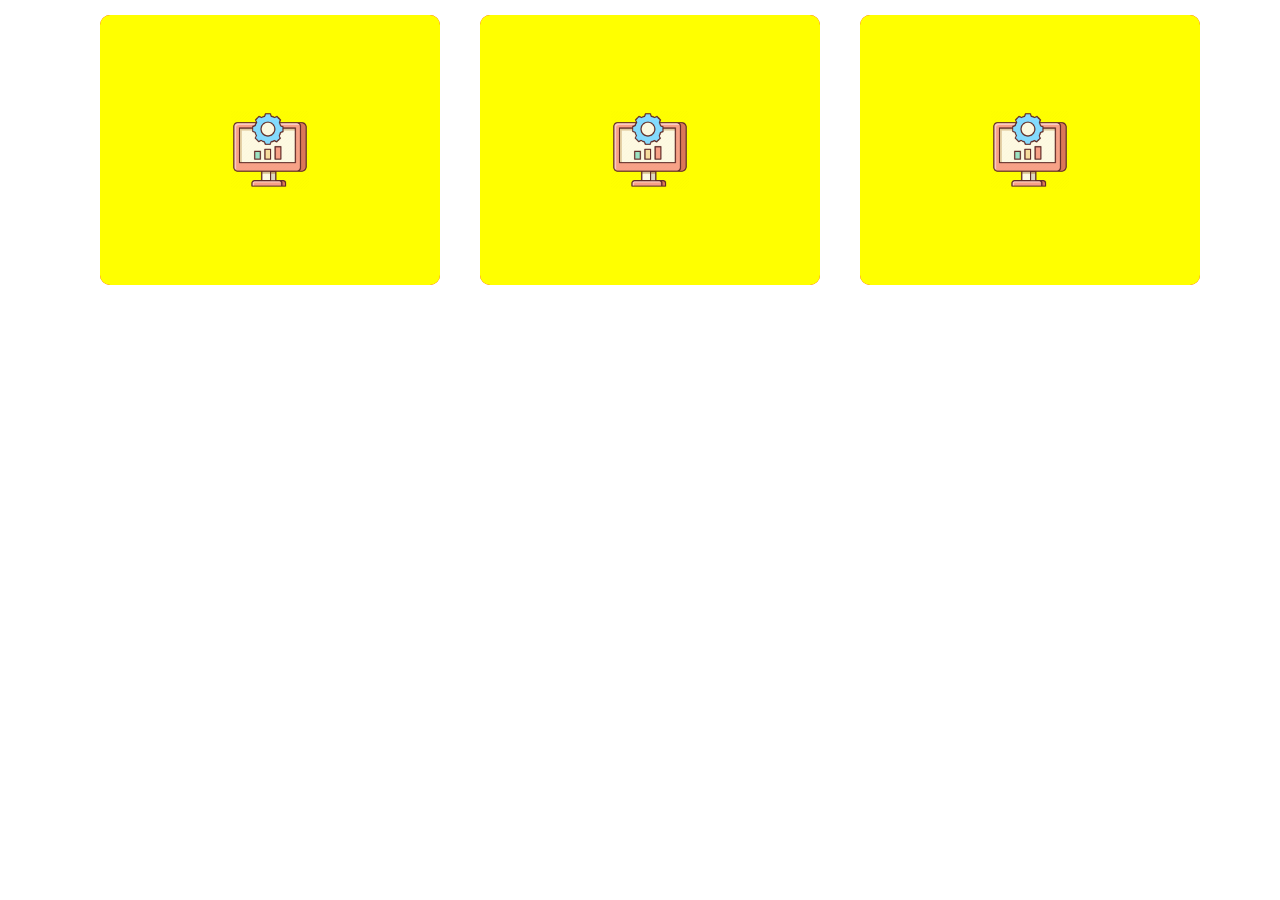
<file: footer/index.html>
<!DOCTYPE html>
<html lang="en">
<head>
    <meta charset="UTF-8">
    <meta name="viewport" content="width=device-width, initial-scale=1.0">
    <meta http-equiv="X-UA-Compatible" content="ie=edge">
    <title>Footer</title>

<link rel="stylesheet" href="https://maxcdn.bootstrapcdn.com/bootstrap/4.3.1/css/bootstrap.min.css">

<script src="https://ajax.googleapis.com/ajax/libs/jquery/3.4.1/jquery.min.js"></script>
<script src="https://cdnjs.cloudflare.com/ajax/libs/popper.js/1.14.7/umd/popper.min.js"></script>
<script src="https://maxcdn.bootstrapcdn.com/bootstrap/4.3.1/js/bootstrap.min.js"></script>

<link rel="stylesheet" type="text/css" href="footer_style.css">

</head>
<body>
    <div class="container">
        <div class="row">
            <div class="col-lg-4 col-md-4 col-12">
                <div class="box">
                    <div class="icon">
                        <img src="lead_generation.png" class="img">
                    </div>
                    <div class="content">
                        <h3>Lead Generation</h3>
                        <p> Finding quality prospects for your business to generate more revenue. </p>
                    </div>

                </div>
            </div>
            <div class="col-lg-4 col-md-4 col-12">
                <div class="box">
                    <div class="icon">
                        <img src="lead_generation.png" class="img">
                    </div>
                    <div class="content">
                        <h3>Lead Generation</h3>
                        <p> Finding quality prospects for your business to generate more revenue. </p>
                    </div>
                
                </div>
            </div>
            <div class="col-lg-4 col-md-4 col-12">
                <div class="box">
                    <div class="icon">
                        <img src="lead_generation.png" class="img">
                    </div>
                    <div class="content">
                        <h3>Lead Generation</h3>
                        <p> Finding quality prospects for your business to generate more revenue. </p>
                    </div>
                
                </div>
            </div>
        </div>
    </div>
</body>
</html>
</file>
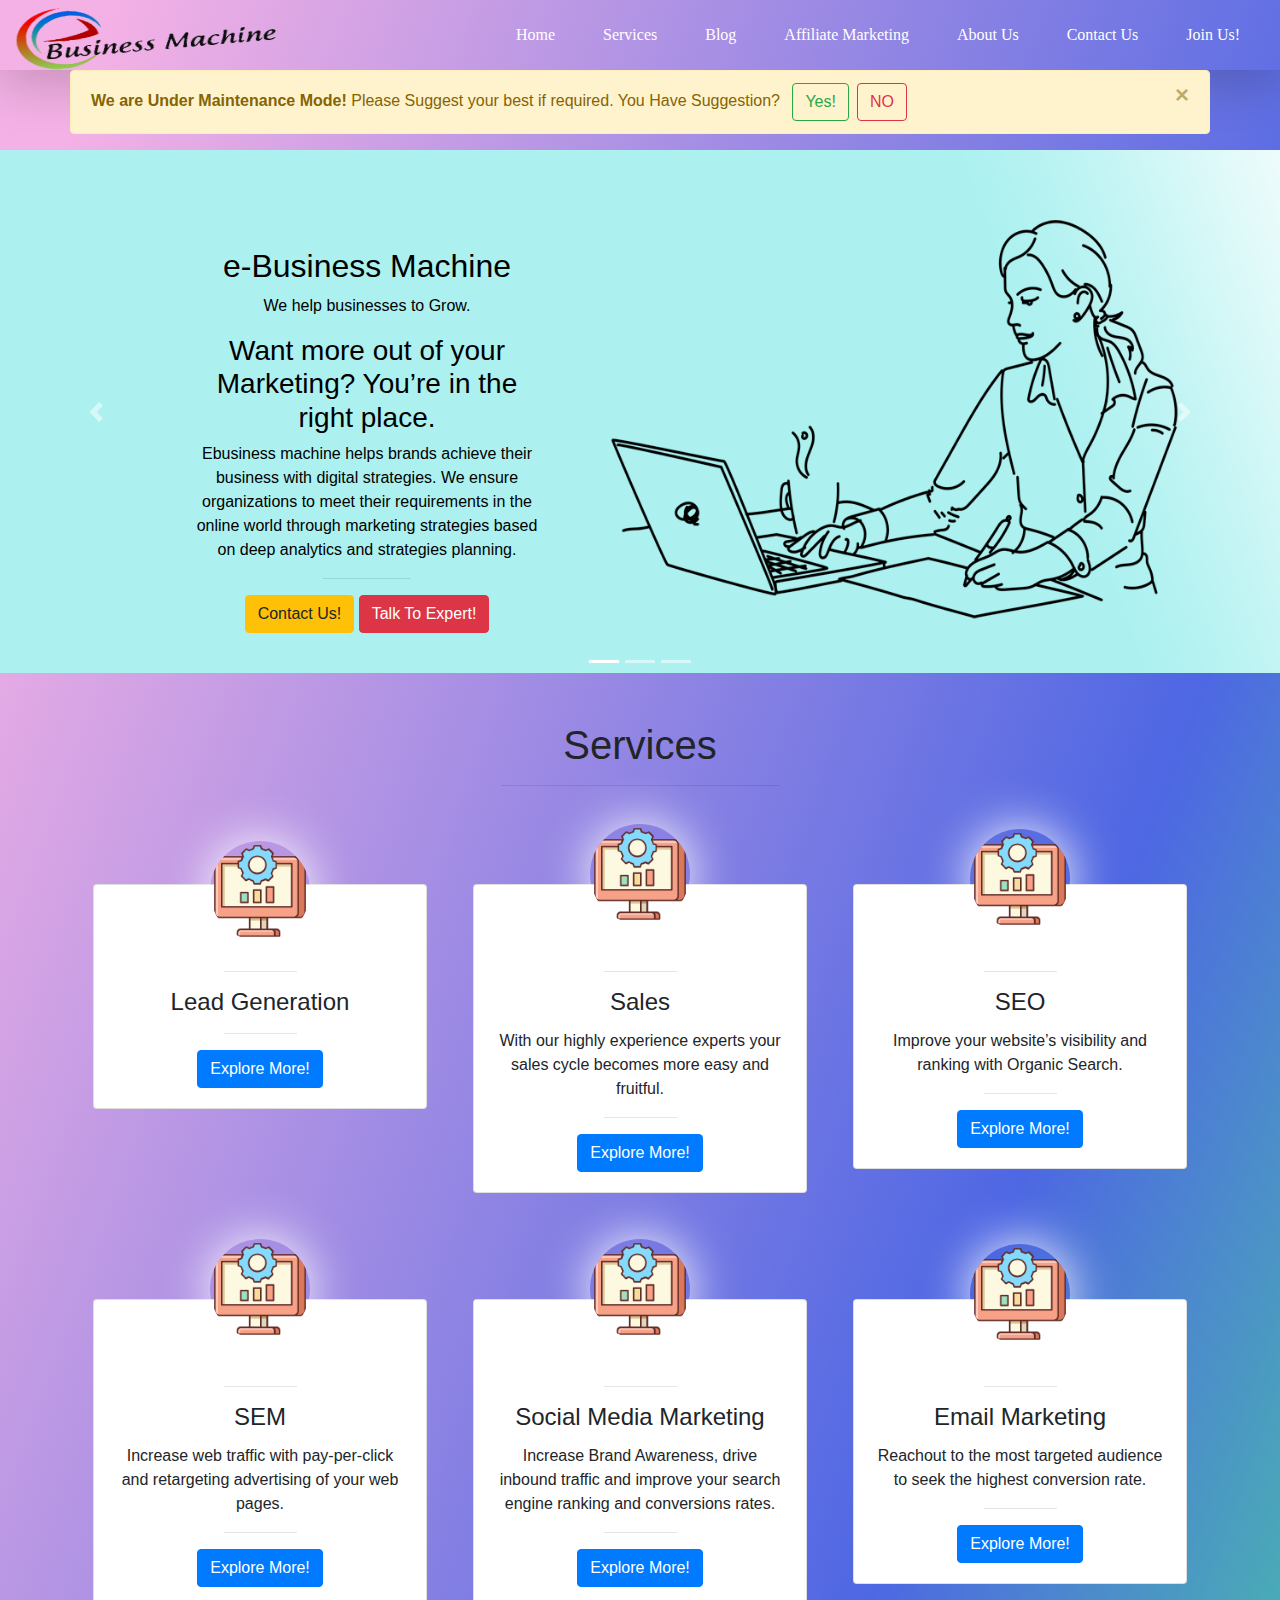
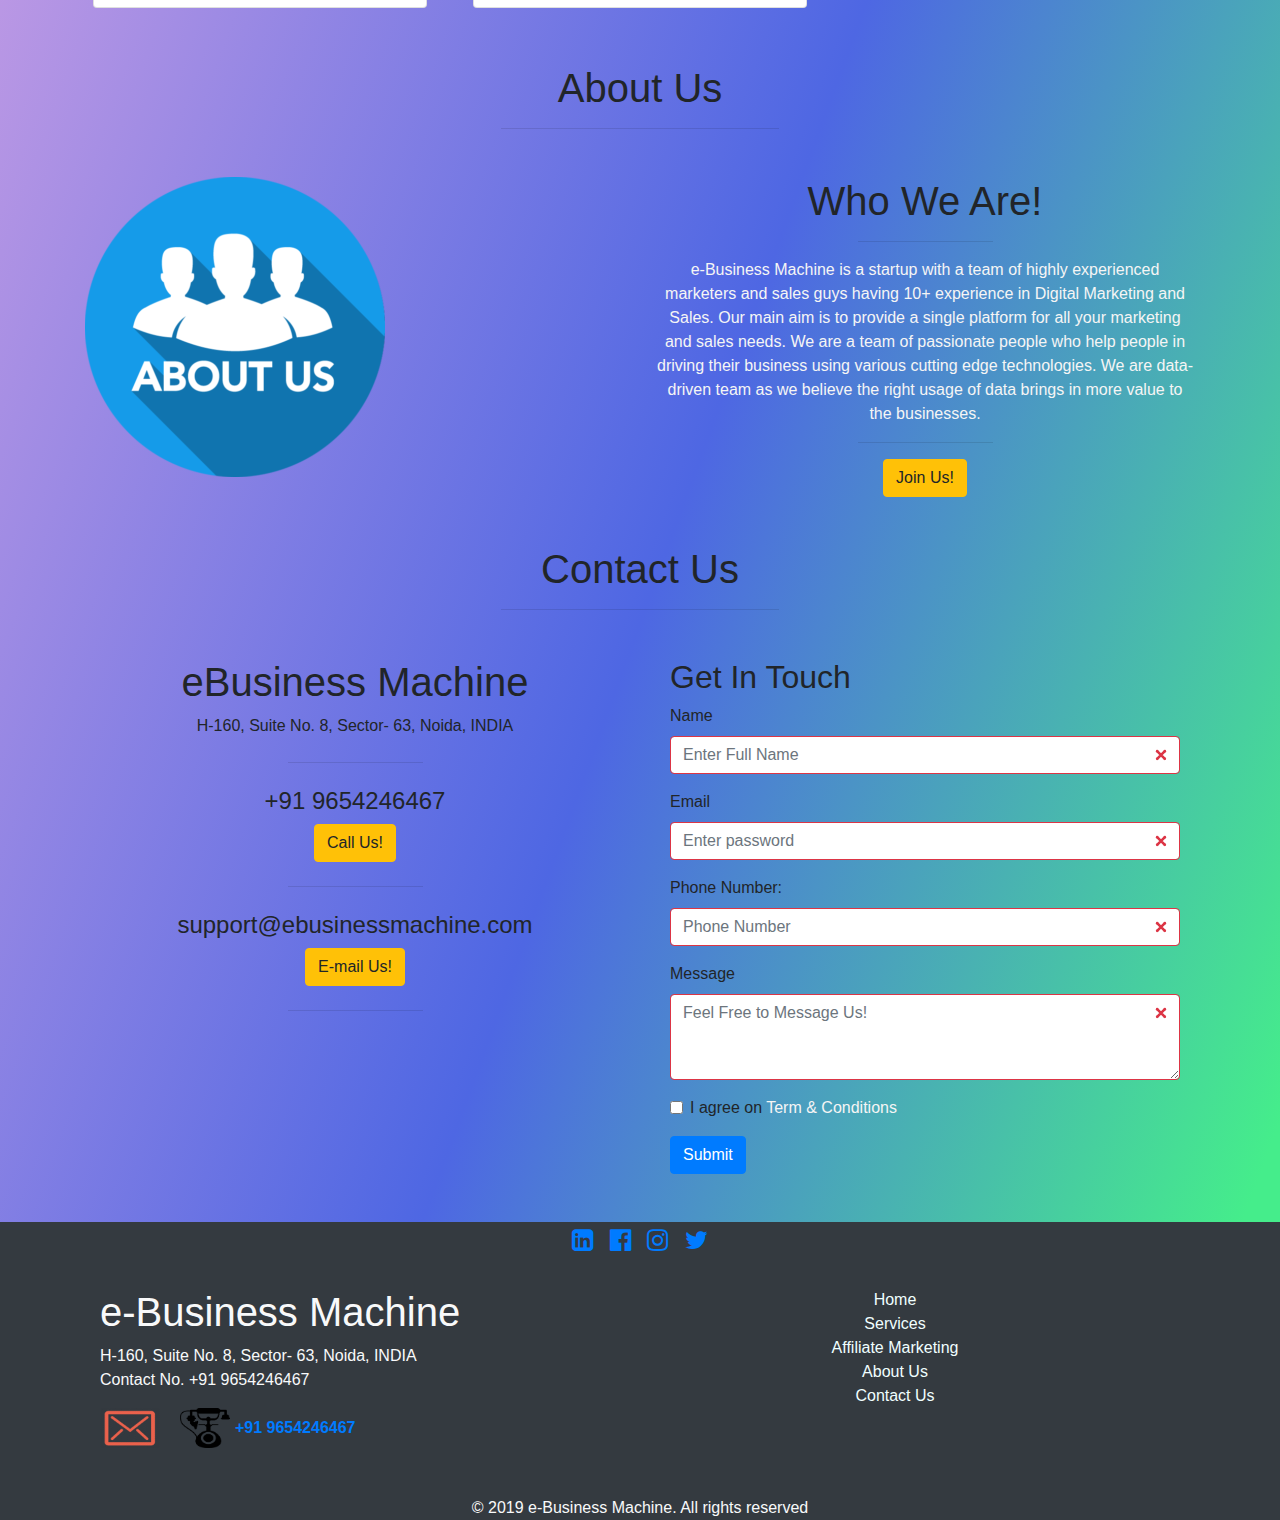
<file: n_index.html>
<!Doctype html>
<html lang="en">
<head>
    <title>   </title>
    <meta charset="utf-8">
<meta name="viewport" content="width=device-width, initial-scale=1">
<link rel="stylesheet" href="https://maxcdn.bootstrapcdn.com/bootstrap/4.3.1/css/bootstrap.min.css">
<link rel="stylesheet" href="ebusinessmachine.css" type="text/css">
<script src="https://ajax.googleapis.com/ajax/libs/jquery/3.4.1/jquery.min.js"></script>
<script src="https://cdnjs.cloudflare.com/ajax/libs/popper.js/1.14.7/umd/popper.min.js"></script>
<script src="https://maxcdn.bootstrapcdn.com/bootstrap/4.3.1/js/bootstrap.min.js"></script>

<link href="https://stackpath.bootstrapcdn.com/font-awesome/4.7.0/css/font-awesome.min.css" rel="stylesheet" integrity="sha384-wvfXpqpZZVQGK6TAh5PVlGOfQNHSoD2xbE+QkPxCAFlNEevoEH3Sl0sibVcOQVnN" crossorigin="anonymous">
 
<script>
        $(document).ready(function(){
          $('[data-toggle="tooltip"]').tooltip();   
        });
</script>

</head>

<body >
    <header>
          
        <nav class="navbar navbar-expand-sm  navbar-dark shadow-lg" >
            <a class= "navbar-brand" href="#"> <img src="./logo.png" /> </a>
            <ul class="nav ml-auto ">
                <li class="nav-item mx-2">
                    <a class="nav-link" href="#">Home</a>
                </li>
                <li class="nav-item mx-2">
                    <a class="nav-link" href="#">Services</a>
                </li>
                <li class="nav-item mx-2">
                    <a class="nav-link" href="#">Blog</a>
                </li>
                <li class="nav-item mx-2">
                    <a class="nav-link" href="#">Affiliate Marketing</a>
                </li>
                <li class="nav-item mx-2">
                    <a class="nav-link" href="#">About Us</a>
                </li>
                <li class="nav-item mx-2">
                    <a class="nav-link" href="#">Contact Us</a>
                </li>
                <li class="nav-item mx-2">
                <a class="nav-link" data-toggle="modal" data-target="#myModal" style="color: white; cursor: pointer;">Join Us!</a>
            </li>
            </ul>
        <section>       
                
            <!-- The Modal -->
            <div class="modal fade" id="myModal">
                <div class="modal-dialog modal-dialog-centered">
                    <div class="modal-content">
          
            <!-- Modal Header -->
            <div class="modal-header">
              <h4 class="modal-title">Join Us! For Newsletter</h4>
              <button type="button" class="close" data-dismiss="modal">&times;</button>
            </div>
            
            <!-- Modal body -->
            <div class="modal-body">
            <div class="container">
                    <form action="/action_page.php">
                        <div class="form-group">
                        <label for="email">Email:</label>
                        <input type="email" class="form-control" id="email" placeholder="Enter email" name="email">
                        </div>
                        <button type="submit" class="btn btn-primary">Submit</button>
                    </form>
                    </div>  
            </div>
            
            <!-- Modal footer -->
            <div class="modal-footer">
              <button type="button" class="btn btn-secondary" data-dismiss="modal">Close</button>
            </div>
            
          </div>
        </div>
    </div>
        </section>    
        </nav>

        <div class="alert alert-warning alert-dismissible fade show container" >
                <button id="alert-close" type="button" class="close" data-dismiss="alert">&times;</button>
                <strong>We are Under Maintenance Mode!</strong> Please Suggest your best if required. You Have Suggestion?
                 <button class="btn btn-outline-success mx-2">Yes!</button><button class="btn btn-outline-danger">NO</button>
        </div>

    </header>

<main>

<!------home content-->


<section>

    <div id="demo" class="carousel slide" data-ride="carousel">
            <ul class="carousel-indicators">
                <li data-target="#demo" data-slide-to="0" class="active"></li>
                <li data-target="#demo" data-slide-to="1"></li>
                <li data-target="#demo" data-slide-to="2"></li>
            </ul>
        <div class="carousel-inner">
                <div class="carousel-item active">
                <img src="./wesitebanner.png" alt="Los Angeles" width="1100" height="500">
                <div class="carousel-caption">
                    <h2>e-Business Machine</h2>
                    <p>We help businesses to Grow.</p>
                    <h3>Want more out of your Marketing? You’re in the right place.</h3>
                    <p>Ebusiness machine helps brands achieve their business with digital strategies. 
                        We ensure organizations to meet their requirements in the online world through marketing strategies based on deep analytics and strategies planning.
                    </p>
                <hr class="w-25 mx-auto my-3">
                <div>
                    <input type="button" class="btn btn-warning" value="Contact Us!">
                    <input type="button" class="btn btn-danger" value="Talk To Expert!">
                </div>
                </div>   
                </div>
                <div class="carousel-item">
                <img src="./wesitebanner.png" alt="Chicago" width="1100" height="500">
                <div class="carousel-caption">
                    <h3>e-Business Machine</h3>
                    <p>Thank you, carousel 2</p>
                </div>   
                </div>
                <div class="carousel-item">
                <img src="./wesitebanner.png" alt="New York" width="1100" height="500">
                <div class="carousel-caption">
                    <h3>e-Business Machine</h3>
                    <p>We love the carousel 3</p>
                </div>   
                </div>
        </div>
            <a class="carousel-control-prev" href="#demo" data-slide="prev">
                <span class="carousel-control-prev-icon"></span>
            </a>
            <a class="carousel-control-next" href="#demo" data-slide="next">
                <span class="carousel-control-next-icon"></span>
            </a>
    </div>
    
</section>
<!------end home content-->


<!--servises-->
<section id="services">
<div class="container mt-5">
    <h1 class="text-center text-capitalize"> Services </h1>
    <hr class="w-25 mx-auto mb-5">

    <div class="row text-center">
        <div class="col-lg-4 col-md-4 col-12">
            <div class="card">
                <img class="card-img-top" src="lead_generation.png" alt="Card image">
                <div class="card-body">
                <hr class="w-25 mx-auto">
                <h4 class="card-title">Lead Generation</h4>
                <p class="card-text"></p>
                <hr class="w-25 mx-auto">
                <a href="#" class="btn btn-primary">Explore More!</a>
                </div>
            </div>
        </div>
        
        <div class="col-lg-4 col-md-4 col-12">
            <div class="card">
                <img class="card-img-top" src="lead_generation.png" alt="Card image">
                <div class="card-body">
                <hr class="w-25 mx-auto">
                <h4 class="card-title">Sales</h4>
                <p class="card-text">With our highly experience experts your sales cycle becomes more easy and fruitful.</p>
                <hr class="w-25 mx-auto">
                <a href="#" class="btn btn-primary">Explore More!</a>
                </div>
            </div>
        </div>

        <div class="col-lg-4 col-md-4 col-12 ">
            <div class="card">
                <img class="card-img-top" src="lead_generation.png" alt="Card image">
                <div class="card-body">
                <hr class="w-25 mx-auto">
                <h4 class="card-title">SEO</h4>
                <p class="card-text">Improve your website’s visibility and ranking with Organic Search.</p>
                <hr class="w-25 mx-auto">
                <a href="#" class="btn btn-primary">Explore More!</a>
                </div>
            </div>
        </div>

    </div>
</div>    

<div class="container my-5">
            
    <div class="row text-center">
        <div class="col-lg-4 col-md-4 col-12">
            <div class="card">
                <img class="card-img-top" src="lead_generation.png" alt="Card image">
                <div class="card-body">
                <hr class="w-25 mx-auto">
                <h4 class="card-title">SEM</h4>
                <p class="card-text">Increase web traffic with pay-per-click and retargeting advertising of your web pages.</p>
                <hr class="w-25 mx-auto">
                <a href="#" class="btn btn-primary">Explore More!</a>
                </div>
            </div>
        </div>  
        
        <div class="col-lg-4 col-md-4 col-12">
            <div class="card">
                <img class="card-img-top" src="lead_generation.png" alt="Card image">
                <div class="card-body">
                <hr class="w-25 mx-auto">
                <h4 class="card-title">Social Media Marketing</h4>
                <p class="card-text">Increase Brand Awareness, drive inbound traffic and improve your search engine ranking and conversions rates.</p>
                <hr class="w-25 mx-auto">
                <a href="#" class="btn btn-primary">Explore More!</a>
                </div>
            </div>
        </div>

        <div class="col-lg-4 col-md-4 col-12 ">
            <div class="card">
                <img class="card-img-top" src="lead_generation.png" alt="Card image">
                <div class="card-body">
                <hr class="w-25 mx-auto">
                <h4 class="card-title">Email Marketing</h4>
                <p class="card-text">Reachout to the most targeted audience to seek the highest conversion rate.</p>
                <hr class="w-25 mx-auto">
                <a href="#" class="btn btn-primary">Explore More!</a>
                </div>
            </div>
        </div>
    </div>
</div>    
</section>

<!--end servises-->


<!--About Us-->
<section>
    <div class="container my-5" >
    
        <h1 class="text-center text-capitalize"> About Us </h1>
        <hr class="w-25 mx-auto mb-5">
        <div class="row my-5">    
        <div class="col-lg-6 col-md-6 col-12 ">
        <img src="about-us.png" class="img-fluid" /> 
        </div>
        <div class="col-lg-6 col-md-6 col-12 text-center">
            <h1> Who We Are!</h1>
            <hr class="w-25 mx-auto">
            <p style="color: whitesmoke;"> e-Business Machine is a startup with a team of highly experienced marketers and sales guys having 10+ experience in Digital Marketing and Sales. Our main aim is to provide a single platform for all your marketing and sales needs. 
                We are a team of passionate people who help people in driving their business using various cutting edge technologies. We are data-driven team as we believe the right usage of data brings in more value to the businesses. </p>
            <hr class="w-25 mx-auto">
            <button class="btn btn-warning" data-toggle="modal" data-target="#myModal"> <a data-toggle="tooltip" title="Join Us! For Newsletter" data-placement="right">Join Us!</a>  </button>
        </div>    
        </div>    
    
    </div>        



</section>

<!--End About Us-->

<!--Contact Us-->

<section>
    <div class="container my-5" >
        
        <h1 class="text-center text-capitalize"> Contact Us </h1>
        <hr class="w-25 mx-auto mb-5">
            
        <div class="row">
            <div class="col-lg-6 col-md-6 col-12 text-center">
                <h1> eBusiness Machine </h1>
                <p> H-160, Suite No. 8, Sector- 63, Noida, INDIA </p>
                <hr class="w-25 mx-auto my-4">
                <p><h4> +91 9654246467 </h4> <a class="btn btn-warning" href="tel:+919654246467" data-toggle="tooltip" title="Feel Free to Call Us!" data-placement="right"> Call Us! </a> </p>
                <hr class="w-25 mx-auto my-4">
                <p><h4> support@ebusinessmachine.com </h4> <a class="btn btn-warning" href="mailto:support@ebusinessmachine.com" data-toggle="tooltip" title="Feel Free to E-mail Us!" data-placement="right"> E-mail Us! </a></p> 
                <hr class="w-25 mx-auto my-4">
            </div>
            <div class="col-lg-6 col-md-6 col-12">
                <div class="container">
                    <h2>Get In Touch</h2>
                    <form action="/action_page.php" class="was-validated">
                        <div class="form-group">
                        <label for="uname">Name</label>
                        <input type="text" class="form-control" id="uname" placeholder="Enter Full Name" name="uname" required>
                        </div>
                        <div class="form-group">
                        <label for="email">Email</label>
                        <input type="email" class="form-control" id="email" placeholder="Enter password" name="email" required>
                        </div>
                        <div class="form-group">
                        <label for="number">Phone Number:</label>
                        <input type="text" class="form-control" id="number" placeholder="Phone Number" name="number" required>
                        </div>
                        <div class="form-group">
                        <label for="reason">Message</label>
                        <textarea class="form-control" name="Feel free to Write Us" id="" rows="3" placeholder="Feel Free to Message Us!" required></textarea>
                        </div>
                        <div class="form-group form-check">
                        <label class="form-check-label">
                            <input class="form-check-input" type="checkbox" name="remember" required> I agree on <a href="#" style="color: whitesmoke;">Term & Conditions</a>
                        </label>
                        </div>
                        <button type="submit" class="btn btn-primary">Submit</button>
                    </form>
                </div>
            </div>

        </div>
    </div>    
</section>

</main>
<!--End Contact Us-->


<!--Footer-->
<footer class="bg-dark">


<div class="container-fluid my-3">
    <div class="container text-center social-icon">
        <a href="#">
            <i class="fa fa-linkedin-square" aria-hidden="true"></i></a>
        <a href="#">
                <i class="fa fa-facebook-official" aria-hidden="true"></i></a>
        <a href="#">
                <i class="fa fa-instagram" aria-hidden="true"></i></a>
        <a href="#">
                <i class="fa fa-twitter" aria-hidden="true"></i></a>

    </div>
</div>
<div class="container">
    <div class="row container text-light">
        <div class="col-lg-6 col-md-6 col-12">
            <h1> e-Business Machine </h1>
            <p> H-160, Suite No. 8, Sector- 63, Noida, INDIA<br />

                    Contact No. +91 9654246467 </p>
            <a href="mailto:support@ebusinessmachine.com" data-toggle="tooltip" title="Feel Free to E-mail Us!"><img src="./email_us.png" height="40px" width="60px"></a>
            <a href="tel:+919654246467" data-toggle="tooltip" title="Feel Free to Call Us!"><img src="./call_us.png" height="40px" width="50px" class="ml-3"><strong>  +91 9654246467</strong></a>
        </div>
        <div class="col-lg-6 col-md-6 col-12 text-center">
            <ul class="footer-nav">   
                <li class="footer-link"><a href="#">Home</a></li>
                <li class="footer-link"><a href="#">Services</a></li>
                <li class="footer-link"><a href="#">Affiliate Marketing</a></li>
                <li class="footer-link"><a href="#">About Us</a></li>
                <li class="footer-link"><a href="#">Contact Us</a></li>
            </ul>    
        </div>

    </div>
</div>
<div class="mt-5 text-center text-light">
         © 2019 e-Business Machine. All rights reserved 
</div>



</footer>
<!--End Footer-->






</body>


</html>
</file>
<file: footer/footer_style.css>
body{
    font-family: sans-serif;
    
}
.box {
    height: 270px;
    width: 340px;
    background: red;
    margin: 15px;
    box-sizing: border-box;
    overflow: hidden;
    border-radius: 10px; 
}

.img {
    height: 80px;
    width: 80px;
}

.box .icon {
    position: relative;
    top: 0;
    left: 0;
    width: 100%;
    height: 100%;
    background: yellow;
    transition: 0.5s;
    z-index: 1;
}

.box:hover .icon {
    top: 20px;
    left: calc(50% - 50px);
    width: 100px;
    height: 100px;
    border-radius: 50%;
}
.box .icon .img {
    position: absolute;
    top: 50%;
    left: 50%;
    transform: translate(-50%,-50%);
    font-size: 80px;
    transition: 0.5s;

}
.box:hover .icon .img{
    font-size: 40px;

}
.box .content {
    position: relative;
    height: 100%;
    text-align: center;
    padding: 20px;
    box-sizing: border-box;
    transition: 0.5s;
    opacity: 0;
}

.box:hover .content {
    opacity: 1;
}

.box .content h3 {
    margin: 0;
    padding: 0;
    color: rgba(0, 0, 0, 0.938);
    font-size: 24px;
}

.box .content p {
    margin: 5px;
    padding: 0;
    color: #fff;
}
</file>
<file: ebusinessmachine.css>
body {
    background: linear-gradient(110deg,#f3b1e5 5%,#4e67e3 60%,#45ed8b 94%);
}
header, footer, article, section, nav, hgroup {
    display: block;
 }
 
 article, aside, details, figcaption, figure, footer, header, hgroup, main, menu, nav, section, ul, div {
    display: block;
    margin: 0px;
    padding: 0px;
 }

nav{
    background-color: none;
    height: 70px;
}

.nav-item {
    font-family: whitney;
    font-weight: 20px;
}

.nav-item >a:hover {
    border-bottom: 3px solid black;
    color: black;
}

.nav-link {
    color: white;
}
.main-section {
     position: relative;
     text-align: center;
     margin: auto;
}
..suraj{
    position: absolute;
    margin: 0px;
    top: 35%;
    left: 20%;
    transform: translate(-50%, -50%);
}

.carousel-caption {
    color: black;
    width: 350px;
}
    

.feature-box{
    height: 70px;
    border: none;
    position: relative;
    display: flex;
    top: -40px;
    width: auto;
    background-color: whitesmoke;
    box-shadow: 1px 2px 2px 0px whitesmoke;
    
}

.card {
    margin: 8px;
    margin-top: 50px;
}

.valid-feedback {
    color: black;
}
.social-icon {
    height: 50px;
    font-size: 25px;
    

}
.social-icon a {
    margin: 5px;
}
.footer-link a:link {
    color: azure;

}

.footer-nav {
    
    list-style: none;
}
.carousel-inner img {
    width: 100%;
    height: 100%;
  }
  
  .card:hover {
    box-shadow: 0 0 50px rgba(248, 247, 246, 0.836);
  }
  .card > img {
      border-radius: 50%;
      display: block;
      margin-left: auto;
      margin-right: auto;
      position: absolute;
      top: -20%;
      left: 35%;
      height: 100px;
      width: 100px;
      box-shadow: 0 0 50px rgb(255, 254, 254);
      
  }
 .card-body {
     margin-top: 50px;
 }

 .navbar-brand img {
     height: 140px;
     width: 260px;
     transform: rotate(-5deg);
 }
</file>
